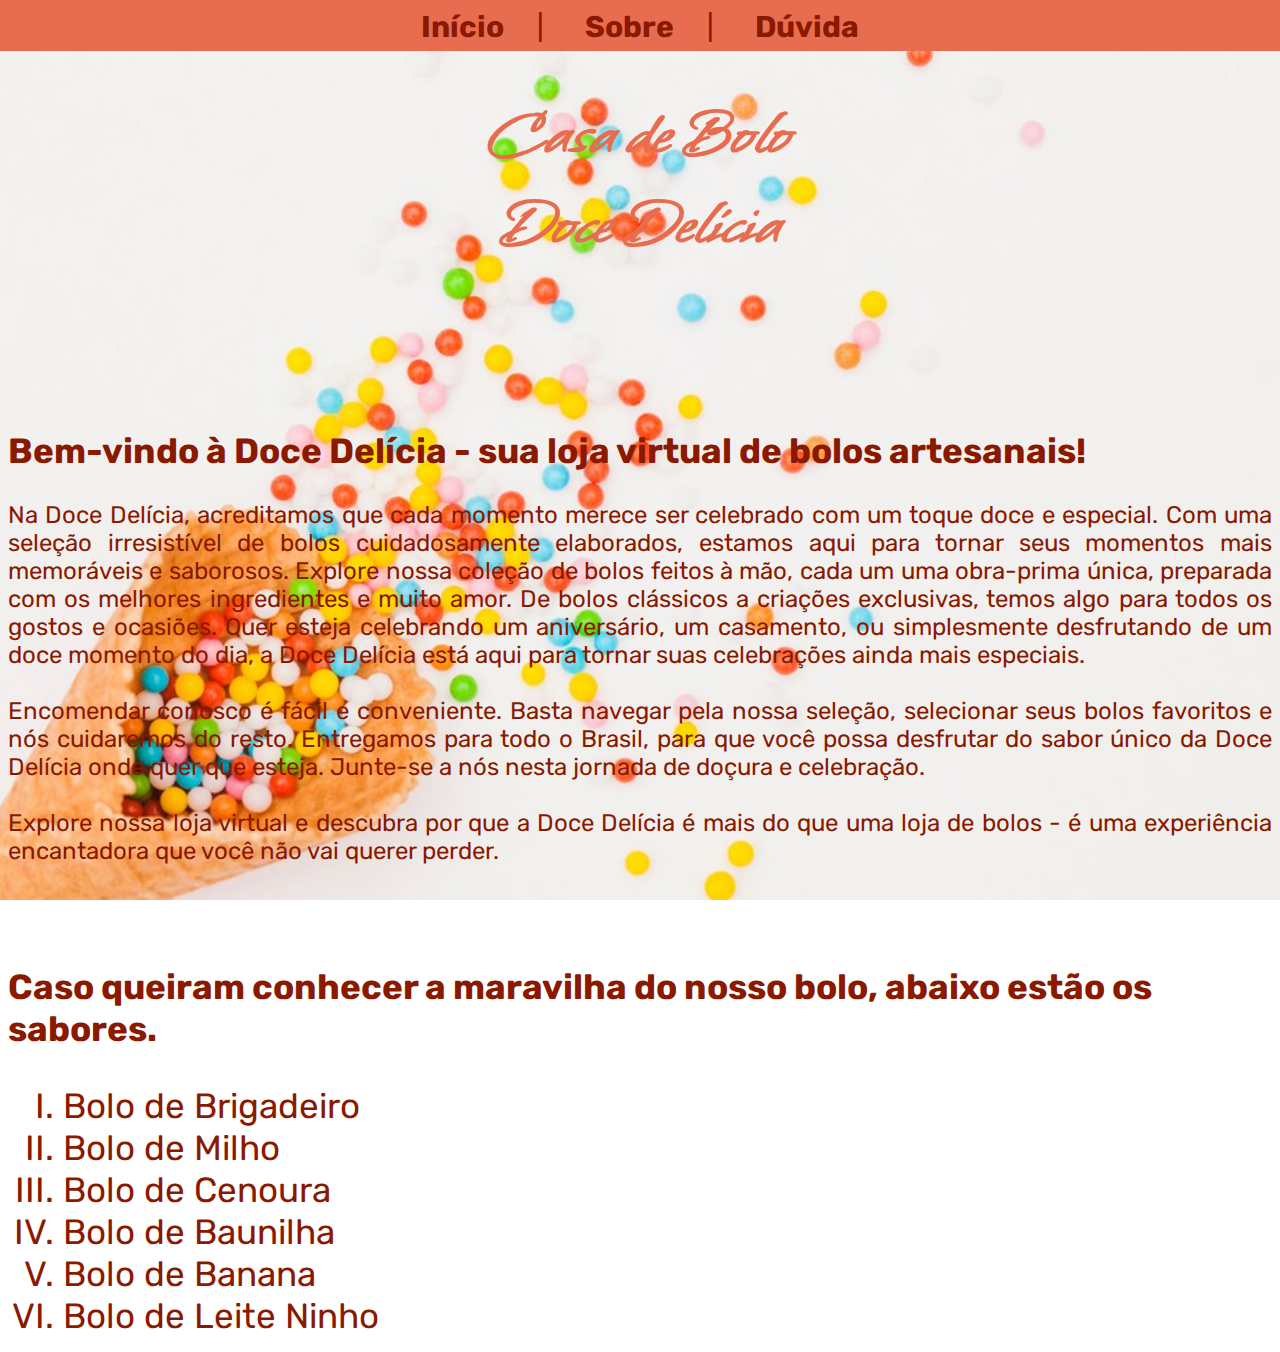
<file: HTML/index.html>
<!DOCTYPE html>
<html lang="pt-br">

<head>
    <meta charset="UTF-8">
    <meta name="viewport" content="width=device-width, initial-scale=1.0">
    <title>Ínicio</title>
    <link rel="stylesheet" href="/CSS/index.css">
</head>

<body>
    <header>
        <nav>
            <a href="index.html">Início</a>&nbsp;&nbsp;&nbsp; | &nbsp;&nbsp;&nbsp;
            <a href="sobre.html">Sobre</a>&nbsp;&nbsp;&nbsp; | &nbsp;&nbsp;&nbsp;
            <a href="contatoo.html">Dúvida</a>
        </nav>
        <h1>Casa de Bolo
            <br>
            Doce Delícia
        </h1>
    </header>
    <br><br>
    <main>

        <h2>Bem-vindo à Doce Delícia - sua loja virtual de bolos artesanais!</h2>
        <p>
            Na Doce Delícia, acreditamos que cada momento merece ser celebrado com um toque doce e especial. Com uma
            seleção irresistível de bolos cuidadosamente elaborados, estamos aqui para tornar seus momentos mais
            memoráveis e saborosos. Explore nossa coleção de bolos feitos à mão, cada um uma obra-prima única, preparada
            com os melhores ingredientes e muito amor. De bolos clássicos a criações exclusivas, temos algo para todos
            os gostos e ocasiões. Quer esteja celebrando um aniversário, um casamento, ou simplesmente desfrutando de um
            doce momento do dia, a Doce Delícia está aqui para tornar suas celebrações ainda mais especiais.
            <br><br>
            Encomendar conosco é fácil e conveniente. Basta navegar pela nossa seleção, selecionar seus bolos favoritos
            e nós cuidaremos do resto. Entregamos para todo o Brasil, para que você possa desfrutar do sabor único da
            Doce Delícia onde quer que esteja. Junte-se a nós nesta jornada de doçura e celebração.
            <br><br>
            Explore nossa loja virtual e descubra por que a Doce Delícia é mais do que uma loja de bolos - é uma
            experiência encantadora que você não vai querer perder.
        </p>

        <br>

        <h3>Caso queiram conhecer a maravilha do nosso bolo, abaixo estão os sabores.</h3>
        <ol type="I">
            <li>Bolo de Brigadeiro</li>
            <li>Bolo de Milho</li>
            <li>Bolo de Cenoura</li>
            <li>Bolo de Baunilha</li>
            <li>Bolo de Banana</li>
            <li>Bolo de Leite Ninho</li>
        </ol>
    </main>

    <section>

    </section>

    <footer>

    </footer>
</body>

</html>
</file>
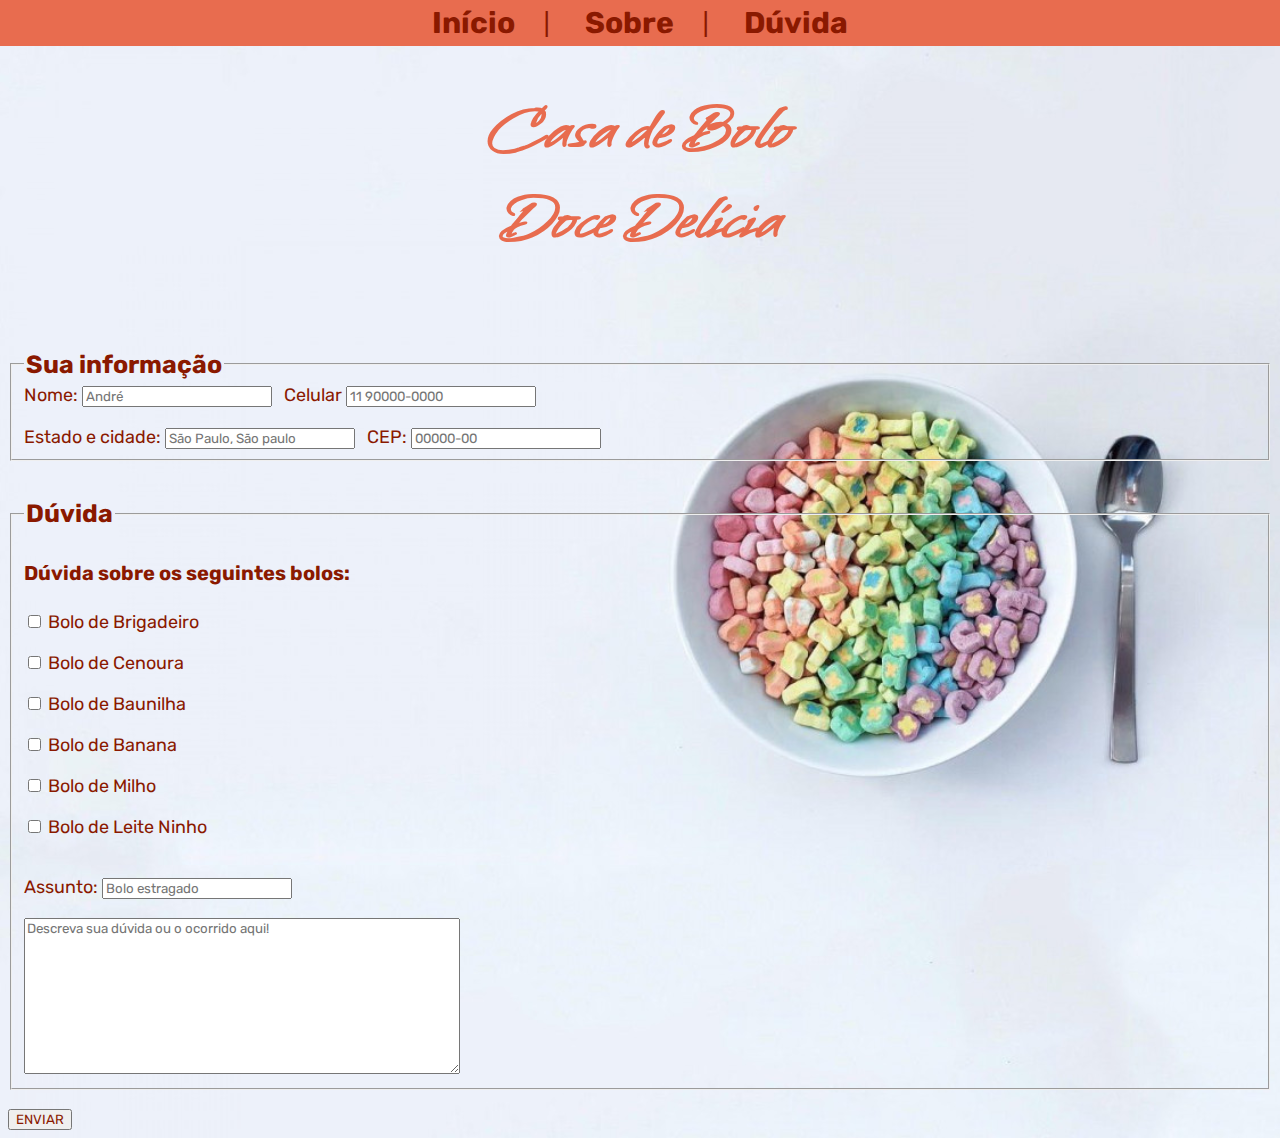
<file: HTML/contatoo.html>
<!DOCTYPE html>
<html lang="pt-br">

<head>
    <meta charset="UTF-8">
    <meta name="viewport" content="width=device-width, initial-scale=1.0">
    <title>Contato</title>
    <link rel="stylesheet" href="/CSS/contatoo.css">
</head>

<body>
    <header>
        <nav>
            <a href="index.html">Início</a>&nbsp;&nbsp;&nbsp; | &nbsp;&nbsp;&nbsp;
            <a href="sobre.html">Sobre</a>&nbsp;&nbsp;&nbsp; | &nbsp;&nbsp;&nbsp;
            <a href="contatoo.html">Dúvida</a>
        </nav>
        <h1>Casa de Bolo
            <br>
            Doce Delícia
        </h1>
    </header>

    <br><br>

    <section>
        <form action="#">
            <fieldset>
                <legend>Sua informação</legend>
                <label for="nome">Nome:</label>
                <input placeholder="André" required type="text" name="" id="nome"> &nbsp;
                <label for="cel">Celular</label>
                <input required minlength="13" maxlength="13" placeholder="11 90000-0000" type="tel" name="" id="cel">
                <br><br>
                <label for="reside">Estado e cidade:</label>
                <input required placeholder="São Paulo, São paulo" type="text" name="" id="reside"> &nbsp;
                <label for="cep">CEP:</label>
                <input required minlength="8" maxlength="8" placeholder="00000-00" type="text" name="" id="cep">
                <br>
            </fieldset>
            <br><br>
            <fieldset>
                <legend>Dúvida</legend>
                <h4>Dúvida sobre os seguintes bolos:</h4>
                <input type="checkbox" name="" id="brigadeiro">
                <label for="brigadeiro">Bolo de Brigadeiro</label>
                <br><br>
                <input type="checkbox" name="" id="cenoura">
                <label for="cenoura">Bolo de Cenoura</label>
                <br><br>
                <input type="checkbox" name="" id="baunilha">
                <label for="baunilha">Bolo de Baunilha</label>
                <br><br>
                <input type="checkbox" name="" id="banana">
                <label for="banana">Bolo de Banana</label>
                <br><br>
                <input type="checkbox" name="" id="milho">
                <label for="milho">Bolo de Milho</label>
                <br><br>
                <input type="checkbox" name="" id="leite_ninho">
                <label for="leite_ninho">Bolo de Leite Ninho</label>

                <br><br><br>

                <label for="assunto">Assunto:</label>
                <input required placeholder="Bolo estragado" type="text" name="" id="assunto">
                <br><br>
                <textarea placeholder="Descreva sua dúvida ou o ocorrido aqui!" name="dúvidaa" id="duv" cols="50"
                    rows="10"></textarea>
            </fieldset>

            <br>

            <input type="submit" value="ENVIAR">
        </form>
    </section>
</body>

</html>
</file>
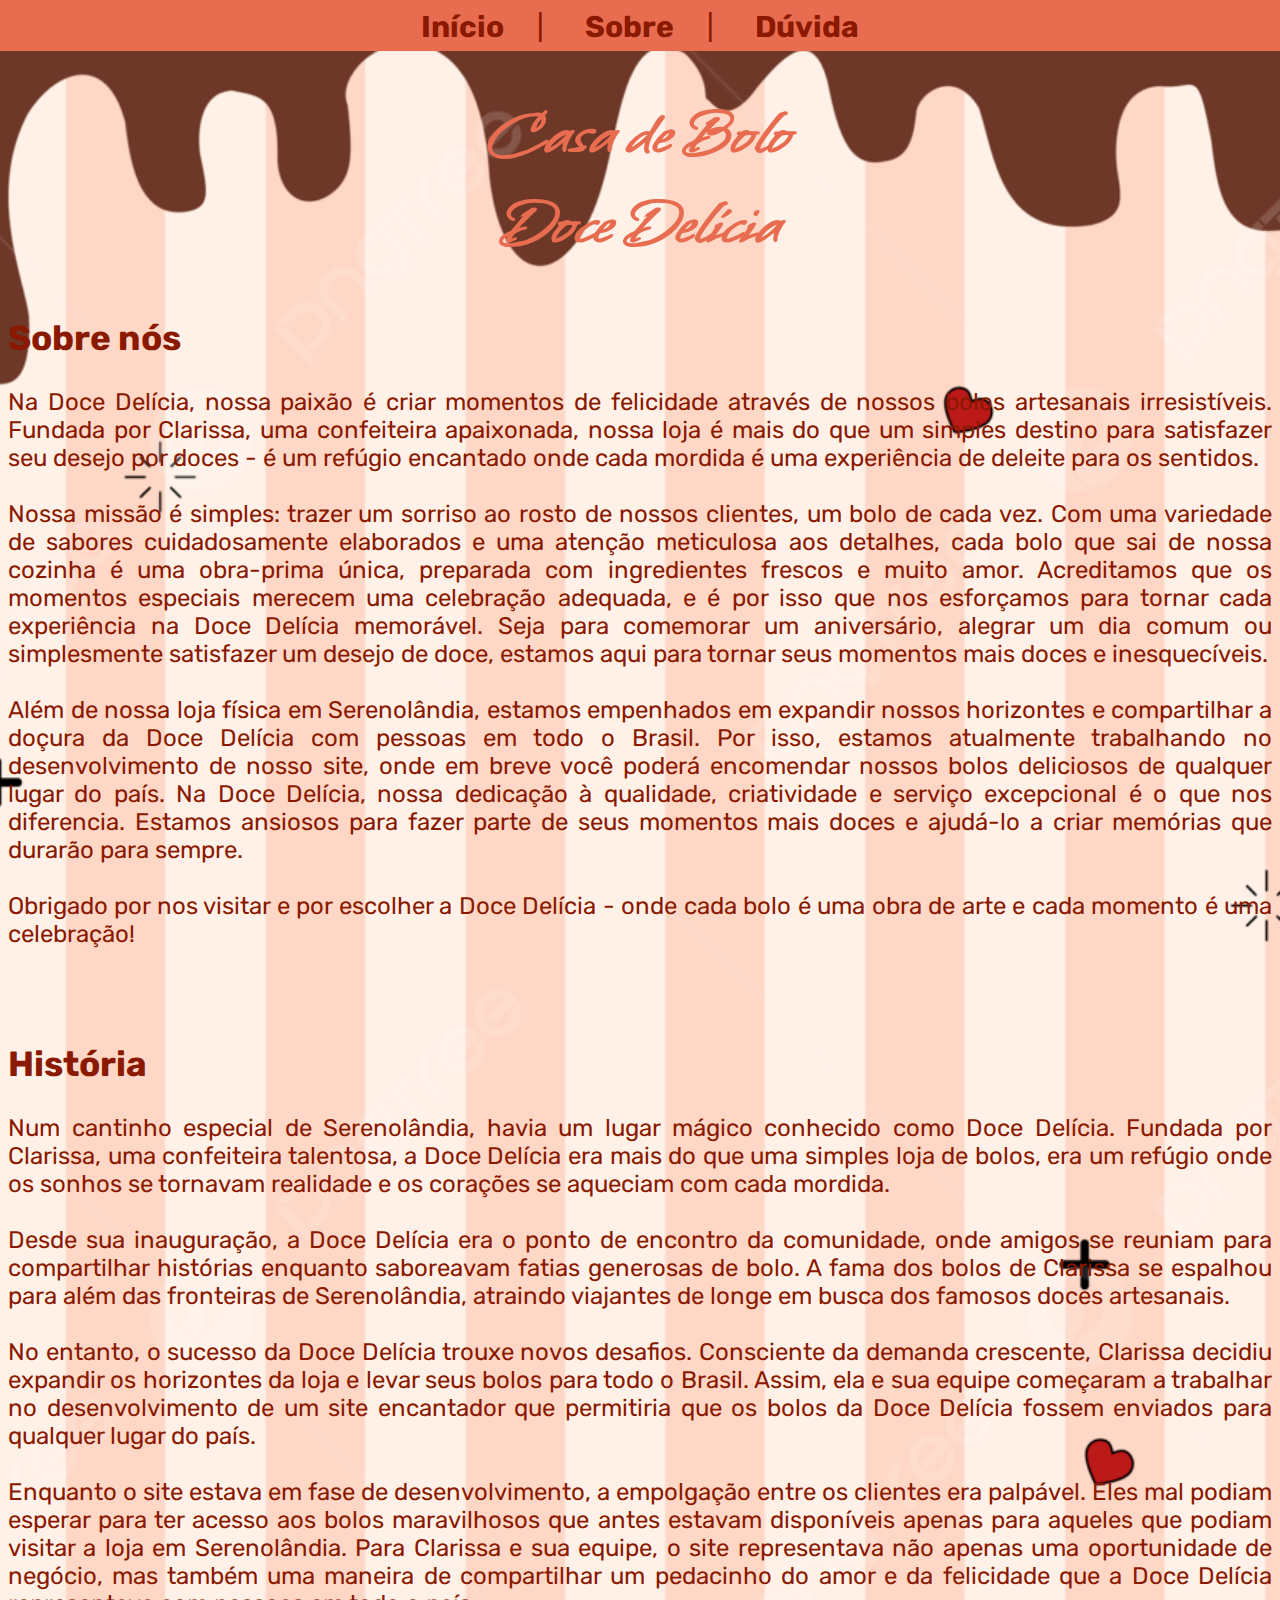
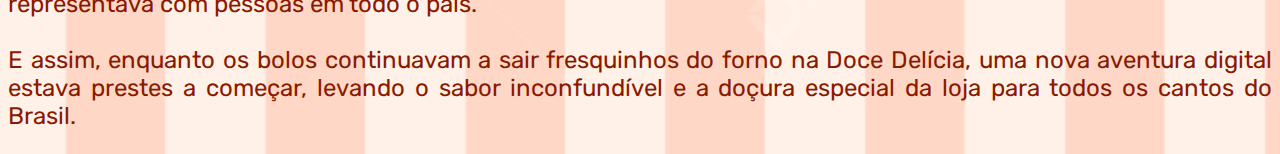
<file: HTML/sobre.html>
<!DOCTYPE html>
<html lang="pt-br">

<head>
    <meta charset="UTF-8">
    <meta name="viewport" content="width=device-width, initial-scale=1.0">
    <title>Sobre</title>
    <link rel="stylesheet" href="/CSS/sobre.css">
</head>

<body>
    <header>
        <nav>
            <a href="index.html">Início</a>&nbsp;&nbsp;&nbsp; | &nbsp;&nbsp;&nbsp;
            <a href="sobre.html">Sobre</a>&nbsp;&nbsp;&nbsp; | &nbsp;&nbsp;&nbsp;
            <a href="contatoo.html">Dúvida</a>
        </nav>
        <h1>Casa de Bolo
            <br>
            Doce Delícia
        </h1>
    </header>

    <main>

        <article>

            <h2>Sobre nós</h2>
            <p>
                Na Doce Delícia, nossa paixão é criar momentos de felicidade através de nossos bolos artesanais
                irresistíveis. Fundada por Clarissa, uma confeiteira apaixonada, nossa loja é mais do que um simples
                destino para satisfazer seu desejo por doces - é um refúgio encantado onde cada mordida é uma
                experiência de deleite para os sentidos.
                <br><br>
                Nossa missão é simples: trazer um sorriso ao rosto de nossos clientes, um bolo de cada vez. Com uma
                variedade de sabores cuidadosamente elaborados e uma atenção meticulosa aos detalhes, cada bolo que sai
                de nossa cozinha é uma obra-prima única, preparada com ingredientes frescos e muito amor. Acreditamos
                que os momentos especiais merecem uma celebração adequada, e é por isso que nos esforçamos para tornar
                cada experiência na Doce Delícia memorável. Seja para comemorar um aniversário, alegrar um dia comum ou
                simplesmente satisfazer um desejo de doce, estamos aqui para tornar seus momentos mais doces e
                inesquecíveis.
                <br><br>
                Além de nossa loja física em Serenolândia, estamos empenhados em expandir nossos horizontes e
                compartilhar a doçura da Doce Delícia com pessoas em todo o Brasil. Por isso, estamos atualmente
                trabalhando no desenvolvimento de nosso site, onde em breve você poderá encomendar nossos bolos
                deliciosos de qualquer lugar do país. Na Doce Delícia, nossa dedicação à qualidade, criatividade e
                serviço excepcional é o que nos diferencia. Estamos ansiosos para fazer parte de seus momentos mais
                doces e ajudá-lo a criar memórias que durarão para sempre.
                <br><br>
                Obrigado por nos visitar e por escolher a Doce Delícia - onde cada bolo é uma obra de arte e cada
                momento é uma celebração!
            </p>

            <br>

            <h2>História</h2>
            <p>
                Num cantinho especial de Serenolândia, havia um lugar mágico conhecido como Doce Delícia. Fundada por
                Clarissa, uma confeiteira talentosa, a Doce Delícia era mais do que uma simples loja de bolos, era um
                refúgio onde os sonhos se tornavam realidade e os corações se aqueciam com cada mordida.
                <br><br>
                Desde sua inauguração, a Doce Delícia era o ponto de encontro da comunidade, onde amigos se reuniam para
                compartilhar histórias enquanto saboreavam fatias generosas de bolo. A fama dos bolos de Clarissa se
                espalhou para além das fronteiras de Serenolândia, atraindo viajantes de longe em busca dos famosos
                doces artesanais.
                <br><br>
                No entanto, o sucesso da Doce Delícia trouxe novos desafios. Consciente da demanda crescente, Clarissa
                decidiu expandir os horizontes da loja e levar seus bolos para todo o Brasil. Assim, ela e sua equipe
                começaram a trabalhar no desenvolvimento de um site encantador que permitiria que os bolos da Doce
                Delícia fossem enviados para qualquer lugar do país.
                <br><br>
                Enquanto o site estava em fase de desenvolvimento, a empolgação entre os clientes era palpável. Eles mal
                podiam esperar para ter acesso aos bolos maravilhosos que antes estavam disponíveis apenas para aqueles
                que podiam visitar a loja em Serenolândia. Para Clarissa e sua equipe, o site representava não apenas
                uma oportunidade de negócio, mas também uma maneira de compartilhar um pedacinho do amor e da felicidade
                que a Doce Delícia representava com pessoas em todo o país.
                <br><br>
                E assim, enquanto os bolos continuavam a sair fresquinhos do forno na Doce Delícia, uma nova aventura
                digital estava prestes a começar, levando o sabor inconfundível e a doçura especial da loja para todos
                os cantos do Brasil.
            </p>
        </article>
    </main>
</body>

</html>
</file>
<file: CSS/index.css>
@import url('https://fonts.googleapis.com/css2?family=Roboto+Condensed:ital,wght@0,100..900;1,100..900&family=Rubik:ital,wght@0,300..900;1,300..900&family=Whisper&display=swap');
/* .rubik-<uniquifier> {
  font-family: "Rubik", sans-serif;
  font-optical-sizing: auto;
  font-weight: <weight>;
  font-style: normal;
}
 */
 
@import url('https://fonts.googleapis.com/css2?family=Whisper&display=swap');
/* .whisper-regular {
    font-family: "Whisper", cursive;
    font-weight: 400;
    font-style: normal;
  }
   */
@import url('https://fonts.googleapis.com/css2?family=Roboto+Condensed:ital,wght@0,100..900;1,100..900&family=Whisper&display=swap');
/* .roboto-condensed-<uniquifier> {
     font-family: "Roboto Condensed", sans-serif;
     font-optical-sizing: auto;
     font-weight: <weight>;
     font-style: normal;
   }
    */


* {
    color: #8a1900;
    font-size: 35px;
    font-family: "Rubik", sans-serif;
}

body {
    background-image: url(/JPG/index.jpg);
    background-position: left;
    background-attachment: fixed;
    background-repeat: no-repeat;
    background-size: cover;
}

header {
    text-align: center;
}

h1 {
    font-family: "Whisper", cursive;
    font-size: 2rem;
    text-align: center;
    color: #E86C4F;
}

nav a {
    font-weight: bold;
    font-size: 30px;
    color: #8a1900;
    text-decoration: none;
}

ol {
    font-size: 20px;
    margin: 15px;
}

p {
    font-size: 24px;
    text-align: justify;
}

nav {
    margin: -8px;
    padding: 5px;
    background-color: #E86C4F;
    font-family: "Roboto Condensed", sans-serif;
}
</file>
<file: CSS/contatoo.css>
@import url('https://fonts.googleapis.com/css2?family=Roboto+Condensed:ital,wght@0,100..900;1,100..900&family=Rubik:ital,wght@0,300..900;1,300..900&family=Whisper&display=swap');
/* .rubik-<uniquifier> {
  font-family: "Rubik", sans-serif;
  font-optical-sizing: auto;
  font-weight: <weight>;
  font-style: normal;
}
 */

@import url('https://fonts.googleapis.com/css2?family=Whisper&display=swap');
/* .whisper-regular {
    font-family: "Whisper", cursive;
    font-weight: 400;
    font-style: normal;
  }
   */

@import url('https://fonts.googleapis.com/css2?family=Roboto+Condensed:ital,wght@0,100..900;1,100..900&family=Whisper&display=swap');
/* .roboto-condensed-<uniquifier> {
  font-family: "Roboto Condensed", sans-serif;
  font-optical-sizing: auto;
  font-weight: <weight>;
  font-style: normal;
}
 */

* {
    color: #8a1900;
    font-family: "Rubik", sans-serif;
}

header {
    text-align: center;
    font-size: 30px;
}

h1 {
    font-family: "Whisper", cursive;
    font-size: 70px;
    text-align: center;
    color: #E86C4F;
}

nav {
    font-size: 30px;
    text-decoration: none;
    background-color: #E86C4F;
    margin: -8px;
    padding: 5px;
    font-family: "Roboto Condensed", sans-serif;
}

body {
    background-image: url(/JPG/1920x1200_px_breakfast_Cereal_food_Lucky_Charms_Marshmallows_minimalism_Simple_Background-1202912.jpg!d);
    background-position: left;
    background-attachment: scroll;
    background-repeat: repeat;
    background-size: cover;
}

legend {
    font-weight: bolder;
    font-size: 25px;
}

section form label {
    font-size: 18px;
}

nav a {
    font-size: 30px;
    color: #8a1900;
    text-decoration: none;
    font-weight: bold;
}
section form h4 {
    font-size: 20px;
}
</file>
<file: CSS/sobre.css>
@import url('https://fonts.googleapis.com/css2?family=Roboto+Condensed:ital,wght@0,100..900;1,100..900&family=Rubik:ital,wght@0,300..900;1,300..900&family=Whisper&display=swap');
/* .rubik-<uniquifier> {
  font-family: "Rubik", sans-serif;
  font-optical-sizing: auto;
  font-weight: <weight>;
  font-style: normal;
}
 */

@import url('https://fonts.googleapis.com/css2?family=Whisper&display=swap');
/* .whisper-regular {
    font-family: "Whisper", cursive;
    font-weight: 400;
    font-style: normal;
  }
   */
@import url('https://fonts.googleapis.com/css2?family=Roboto+Condensed:ital,wght@0,100..900;1,100..900&family=Whisper&display=swap');
/* .roboto-condensed-<uniquifier> {
     font-family: "Roboto Condensed", sans-serif;
     font-optical-sizing: auto;
     font-weight: <weight>;
     font-style: normal;
   }
    */


* {
    font-size: 35px;
    color: #8a1900;
    font-family: "Rubik", sans-serif;
}

nav {
    text-align: center;
    font-family: "Roboto Condensed", sans-serif;
}

body {
    background-image: url(/JPG/pngtree-sweet-chocolate-sauce-background-picture-image_1276466.jpg);
    background-position: left;
    background-attachment: scroll;
    background-repeat: no-repeat;
    background-size: cover;
    background-position: center;
}

h1 {
    font-family: "Whisper", cursive;
    font-size: 2rem;
    text-align: center;
    color: #E86C4F;
}

nav a {
    font-size: 30px;
    color: #8a1900;
    text-decoration: none;
    font-weight: bold;
}

p {
    font-size: 24px;
    text-align: justify;

}

nav {
    margin: -8px;
    padding: 5px;
    background-color: #E86C4F;
}
</file>
